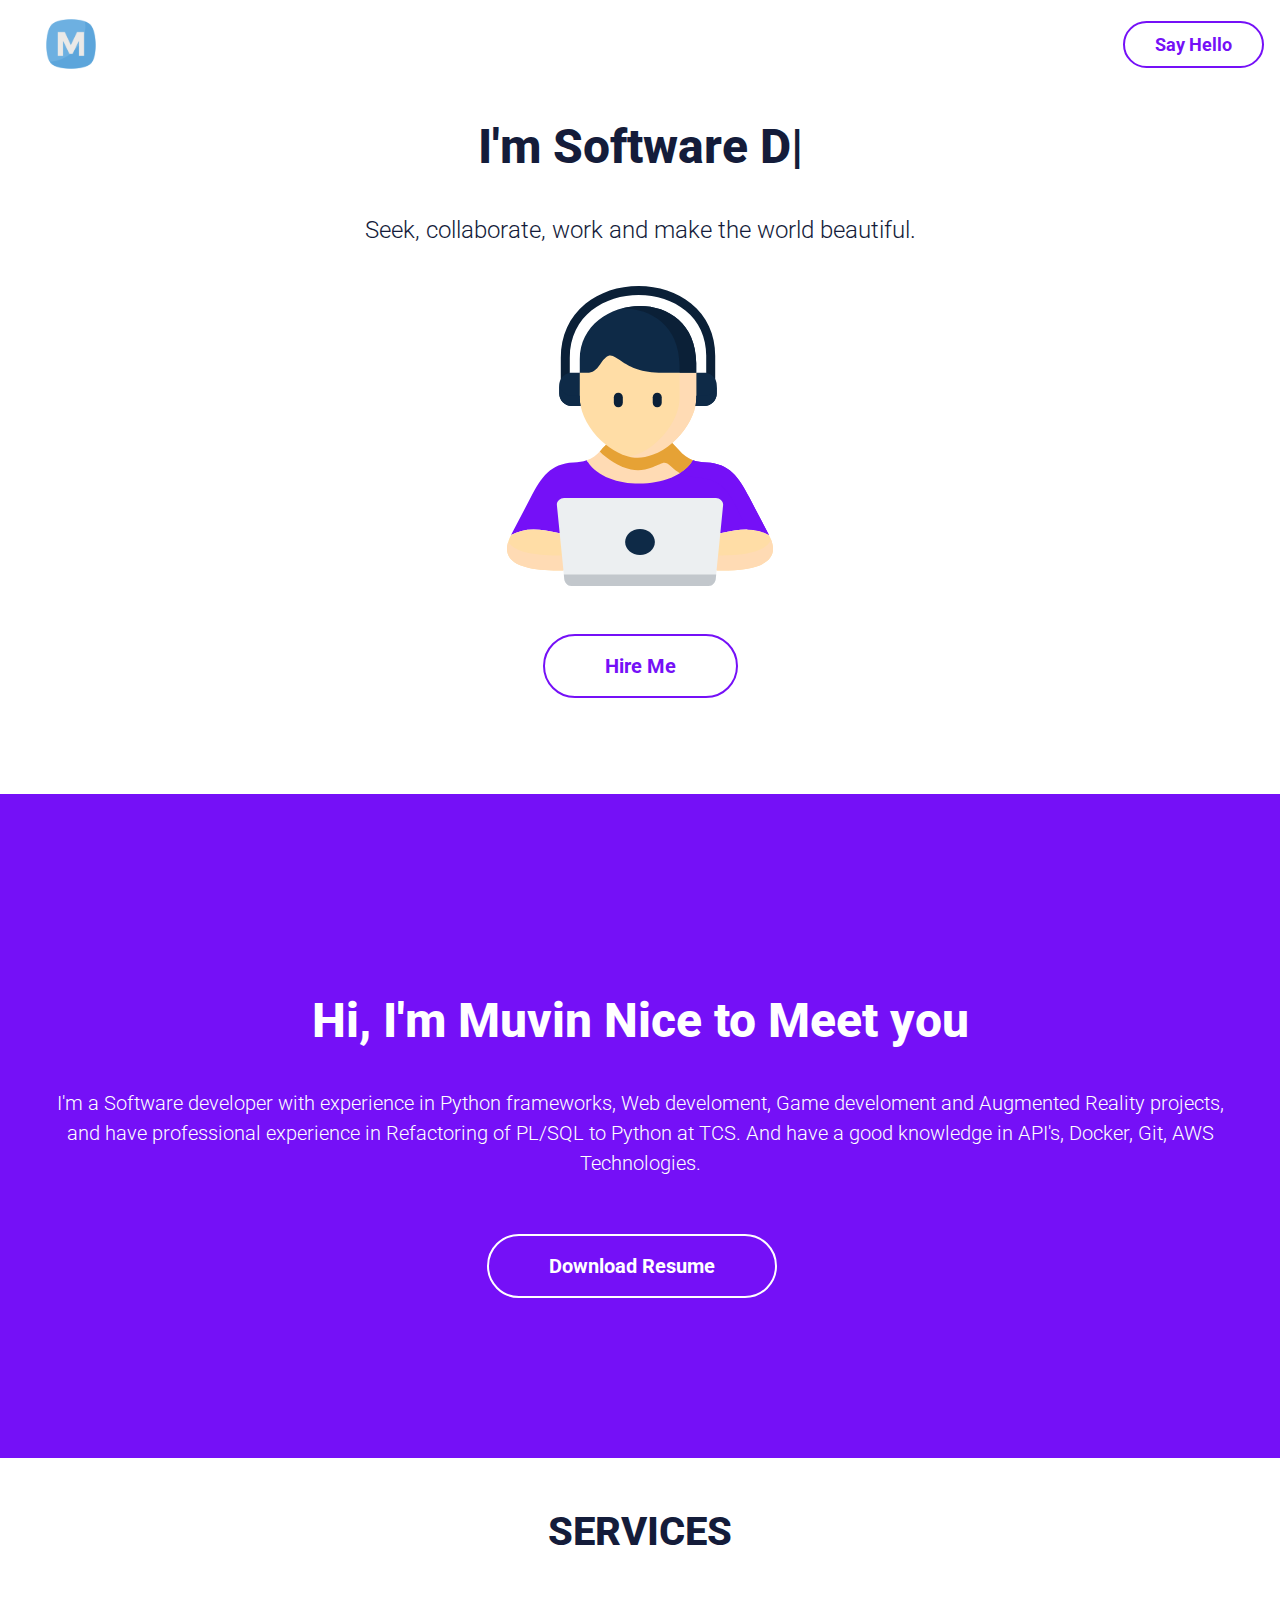
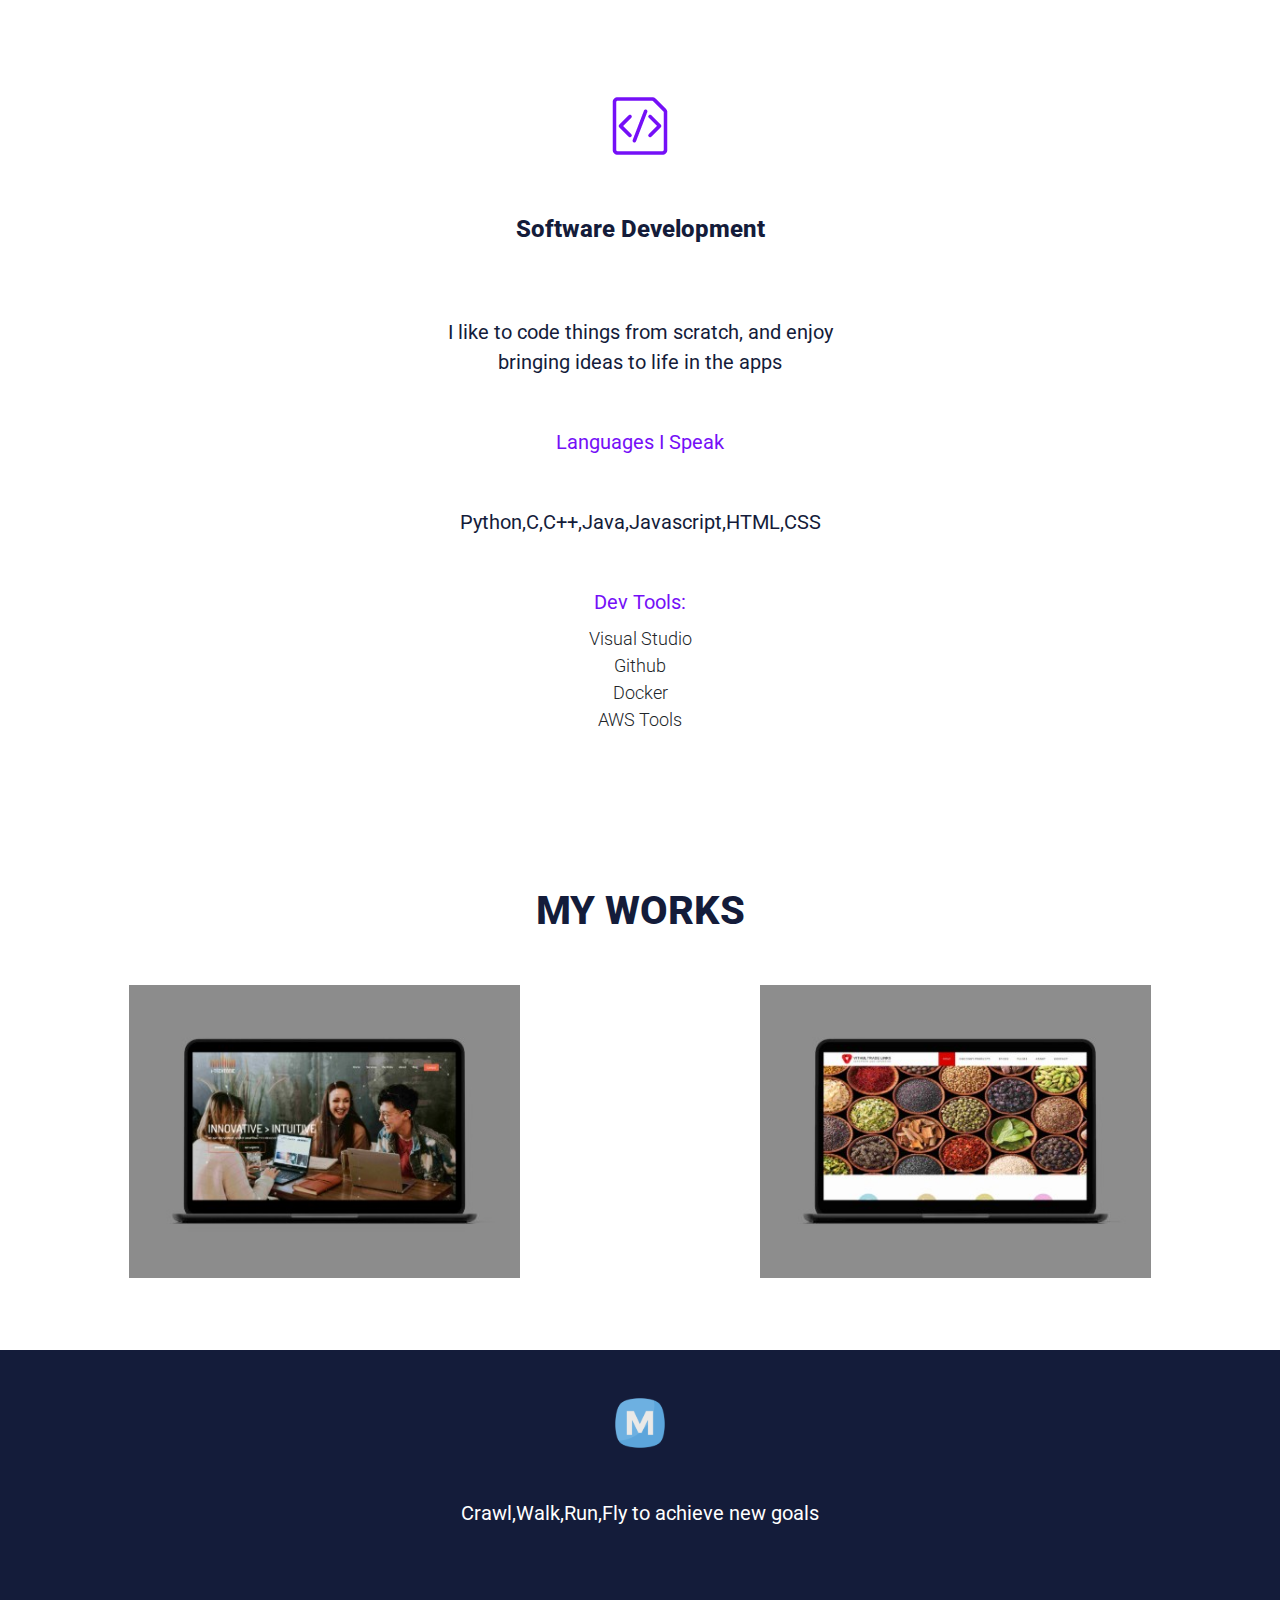
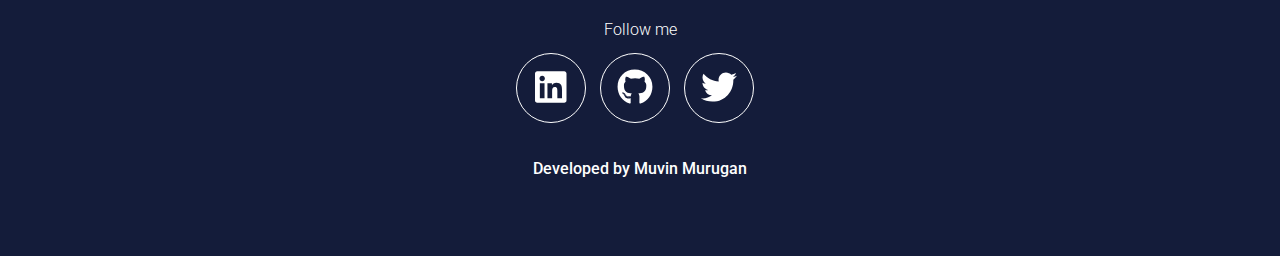
<file: index.html>
<!DOCTYPE html>
<html lang="en">

<head>
	<meta charset="UTF-8">
	<meta name="viewport" content="width=device-width, initial-scale=1.0">
	<title>Muvin M | Software Developer</title>
	<link rel="icon" href="https://media-exp1.licdn.com/dms/image/C5103AQEP8BVhJOzzcQ/profile-displayphoto-shrink_200_200/0/1526282726275?e=1642636800&v=beta&t=GTZVFia4aZIIginWOu5kqB97_IZMAXlmf72ie_4qVUc" type="image" sizes="16x16">

	<!-- <link rel="canonical" href="http://www.yoursitecom/" /> -->
	<!--SEO-->
	<meta name="description" content="Description">
	<meta name="keywords" content="Muvin M,muvin m,programmer,Software Developer,Back end Developer,Muvin Murugan">
	<meta name="author" content="MUVIN M">

	<!--Optional-->
	<meta name="distribution" content="Global" />
	<meta name="coverage" content="worldwide" />
	<meta name="rating" content="General" />
	<meta name="subject" content="Muvin M" />
	<meta name="page-type" content="Product-Type" />
	<meta name="site-created" content="3-09-2020" />
	<meta name="content-language" content="english" />
	<meta name="resource-type" content="document" />
	<meta name="audience" content="all" />
	<meta name="robots" content="index,all" />
	<meta name="copyright" content="(c)MuvinMurugan" />
	<meta name="home_url" content="https://muvin-murugan.herokuapp.com/" />


	<!-- Open Graph data -->
	<!--Basic Meta Data-->
	<meta property="og:title" content="Muvin Murugan" />
	<meta property="og:type" content="Personel Website" />
	<meta property="og:image" content="An image url that represent your object" />
	<meta property="og:url" content="https://muvin-murugan.herokuapp.com/" />

	<!--Optional Meta Data-->
	<meta property="og:description" content="One or two Line description of your object" />
	<meta property="og:site_name"
		content="If your object is part of a larger web site, the name which should be displayed for the overall site. e.g.,IMDb" />


	<!-- Schema.org markup / microdata -->
	<meta itemprop="name" content="Your Object name">
	<meta itemprop="description" content="a brief description">
	<meta itemprop="image" content="URL of image">

	<!-- Twitter Card data -->
	<meta name="twitter:card" content="summary”">
	<meta name="twitter:site" content="http://sample.com/">
	<meta name="twitter:title" content="Title Name">
	<meta name="twitter:description" content="Description">
	<!-- Twitter summary card with large image must be at least 280x150px -->
	<meta name="twitter:image:src" content="http://sample.com/images/twitter-thumbnil.jpg">
	<meta name="twitter:image:alt" content="alternate name">
	<!--Social Media Analytics-->
	<meta name="twitter:site" content="@twitterid">
	<link
		href="https://fonts.googleapis.com/css2?family=Oswald:wght@500&family=Roboto:ital,wght@0,400;1,300&display=swap"
		rel="stylesheet">
	<link rel="stylesheet" href="css/all.min.css">
	<link rel="stylesheet" href="css/bootstrap.min.css">
	<link rel="stylesheet" href="css/style.css">
</head>

<body>
	<!-- header area-->
	<header>

		<div class="row m-0 d-flex justify-content-between align-items-center">
			<img src="assets/m_logo.svg" class="logo">
			<button class="ping btn-small"><a href="mailto:mmuvin6@gmail.com">Say Hello</a></button>
			<img src="assets/icons8-menu.svg" class="menu-icon toggle-button">
			<img src="assets/delete.svg" class="close">
		</div>
		<div class="mobile-menu ">
			<ul>
				<li><a href="#home">Home</a></li>
				<li><a href="#about">About</a></li>
				<li><a href="#service">Services</a></li>
				<li><a href="#works">My Works</a></li>
				<li><a href="#contact">Contact</a></li>
			</ul>
		</div>

	</header>
	<!-- header area -->

	<!-- Main -->
	<main id="site-main">
		<div class="row m-0">
			<div class="col-md-12  px-0">
				<!-- site banner -->
				<section id="home">
					<div class="banner-area">
						<div class="text-center">


							<h1 class="description">I'm <span id="typed"></span>
							</h1>
							<h3>
								Seek, collaborate, work and make the world beautiful.
							</h3>
							<div>

								<img src="assets/user.svg" alt="user" class="user">
							</div>
							<a href="mailto:mmuvin6@gmail.com"><button class="btn-big">Hire Me</button></a>
						</div>
					</div>
				</section>
				<!-- site banner -->
				<!-- about me -->
				<section class="about px-4 my-5  " id="about">
					<div class="me py-2">
						<h1 class="about-title text-center">Hi, I'm Muvin Nice to Meet you</h1>
					</div>
					<div class="row m-0">
						<div class="col-sm-12">
							<!-- <img src="assets/about.jpg" class="img-fluid"> -->
							<!-- <h6 class="text-uppercase font-size-16 font-osw">about me</h6> -->
							<p class="about-para">I'm a Software developer with experience in
								Python frameworks, Web develoment, Game develoment and Augmented Reality projects, and have professional 
								experience in Refactoring of PL/SQL to Python at TCS. And have a good knowledge in API's, Docker, Git, AWS 
								Technologies.</p>
							<div class="col-md-12 text-center"><a href="assets/Muvin_Resume.pdf" target="_blank"><button
										class="btn-download mr-3">Download Resume</button></a></div>
						</div>
					</div>
				</section>
				<!-- about me -->

				<!-- Services -->
				<section class="service px-4 my-5" id="service">
					<div class="service-title">

						<h2 class="text-uppercase text-center">Services</h2>
					</div>
					<div class="row justify-content-center align-items-center py-3 margin-fix">
						<div class="col-md-6 col-sm-6 mb-4 text-center ">
							<div class="panel  p-4">
								<span class="icon text-secondary"><img src="assets/code.png" class="mr-20"></span>
								<h4 class="font-ramb py-4">Software Development</h4>
								<p class="">I like to code things from scratch, and enjoy bringing ideas to life in the
									apps</p>
								<div>
									<p class="primary-color">Languages I Speak</p>
									<p>Python,C,C++,Java,Javascript,HTML,CSS</p>
									<p class="primary-color">Dev Tools:</p>
									<ul>
										<li>Visual Studio</li>
										<li>Github</li>
										<li>Docker</li>
										<li>AWS Tools</li>
									</ul>
								</div>

							</div>
						</div>

						<!-- <div class="col-md-6 col-sm-6 mb-4 text-center">
							<div class="panel  p-4 ">
								<span class="icon text-secondary"><img src="assets/design.png" class="mr-20"></span>
								<h4 class="font-ramb py-4">Designing</h4>
								<p class="">Design creative Illustartions,UI graphics,UI designs and Posters that stay
									on top of trends</p>
								<div>

									<p class="primary-color">Thinks I Enjoying</p>
									<p>UI,UX,Web,Mobile,Logos</p>
									<p class="primary-color">Design Tools:</p>
									<ul>
										<li>Adobe Illustartor</li>
										<li>Adobe Photoshop</li>
										<li>Figma</li>
									</ul>
								</div>
							</div>
						</div> -->
					</div>
				</section>
				<!-- Services -->
				<!-- portfolio -->
				<section class="portfolio-section px-4 my-5" id="works">
					<div class="portfolio-title">
						<h2 class="font-size-34 font-staat text-uppercase text-center">My Works</h2>
					</div>
					<div class="row my-4">
						<div class="col-sm-4  pb-4 container">
							<img src="assets/work/techtonic.jpg" class="img-fluid work-img" loading="lazy" alt="project-1">
							<div class="overlay"></div>
							<p class="title">Holbos</p>
							<div class="button"><a href="https://holbos.com/" target="_blank">View</a></div>

						</div>
					
						<div class="col-sm-4  pb-4 container">
							<img src="assets/work/VT.jpg" class="img-fluid work-img" loading="lazy" alt="project-3">
							<div class="overlay"></div>
							<p class="title">Feedie-Feedback System</p>
							<div class="button"><a href="http://feedie.rf.gd/?i=1" target="_blank" >View</a></div>
						</div>
						<!--<div class="col-sm-4  pb-4 container">
							<img src="assets/work/Book-list.jpg" class="img-fluid work-img" loading="lazy" alt="project-4">
							<div class="overlay"></div>
							<p class="title">My Book List</p>
							<div class="button"><a href="https://ajithpg.github.io/Book-list-app/" target="_blank" >View</a></div>
						</div>-->
						
						<!-- <div class="col-sm-4 pb-4 container">
							<img src="assets/work/04.jpg" class="img-fluid work-img">
							<div class="overlay"></div>
							<p class="title">Project-1</p>
							<div class="button"><a href="#">View</a></div>
						</div>
						<div class="col-sm-4 pb-4 container">
							<img src="assets/work/05.jpg" class="img-fluid work-img">
							<div class="overlay"></div>
							<p class="title">Project-1</p>
							<div class="button"><a href="#">View</a></div>
						</div>
						<div class="col-sm-4 pb-4 container">
							<img src="assets/work/06.jpg" class="img-fluid work-img">
							<div class="overlay"></div>
							<p class="title">Project-1</p>
							<div class="button"><a href="#">View</a></div>
						</div> -->

					</div>
					
				</section>

				<!-- news -->
				<!-- contact -->
				<section class="contact-section py-4 px-4" id="contact">
					<div class="py-4 text-center">
						<img src="assets/m_logo.svg" class="logo-white">
						<!-- <h3 class="text-uppercase text-center text-white">Contact me</h3> -->
						<p class="text-white">Crawl,Walk,Run,Fly to achieve new goals</p>
					</div>
					<div class="row">
						<div class="col-sm-12 my-4 text-center">

							<h5 class="mb-2 text-white">Follow me</h5>
							<div class="social d-flex flex-row justify-content-center">
								<ul>
									<li class="circle"><a href="https://www.linkedin.com/in/muvin-m/" class="icon"><i
												class="fab fa-linkedin fa-2x "></i></a></li>
									<li class="circle"><a href="https://github.com/MuvinMurugan" class="icon"><i
												class="fab fa-github fa-2x icon"></i></a></li>
									<li class="circle"><a href="https://twitter.com/muvin_murugan" class="icon"><i
												class="fab fa-twitter fa-2x icon"></i></a></li>


								</ul>
							</div>
							<h6 class=" text-white mr-20">Developed by Muvin Murugan</h6>
						</div>
					</div>
					<!-- <div class="row">
						<div class="col-sm-6">
							<div class="d-flex flex-column">
								<h4 class="text-uppercase text-white">Ajith pg</h4>
								<p class="text-white">E-mail: ajithpg2411@gmail.com</p>
								<p class="text-white">Phone: +91 6282651984</p>
								<p class="text-white">Address: Palakkad,Kerala,India</p>
							</div>

						</div> -->
					<!-- <div class="col-sm-6">
							<h4 class="text-uppercase text-white">get in touch</h4>
							<form action="" class="py-3">
								<div class="row">
									<div class="col">
										<input type="text" class="form-control" placeholder="Name">
									</div>
									<div class="col">
										<input type="email" class="form-control" placeholder="Email">
									</div>
								</div>
								<textarea name="text-area" cols="30" rows="3" class="form-control my-4 msg"
									placeholder="Message"></textarea>
								<button type="submit" class="btn-hello">Say Hello</button>
							</form>
						</div> -->
					<!-- </div> -->

				</section>
				<!-- contact -->
				<!-- footer -->
				<!-- footer -->
			</div>
		</div>
	</main>
	<!-- Main -->
</body>
<script src="js/all.min.js"></script>
<script src="js/bootstrap.min.js"></script>
<script src="js/jquery-migrate-1.2.1.min.js"></script>
<script src="js/jquery3.1.4.js"></script>
<script src="js/typed.min.js"></script>
<script src="js/script.js"></script>

</html>
</file>
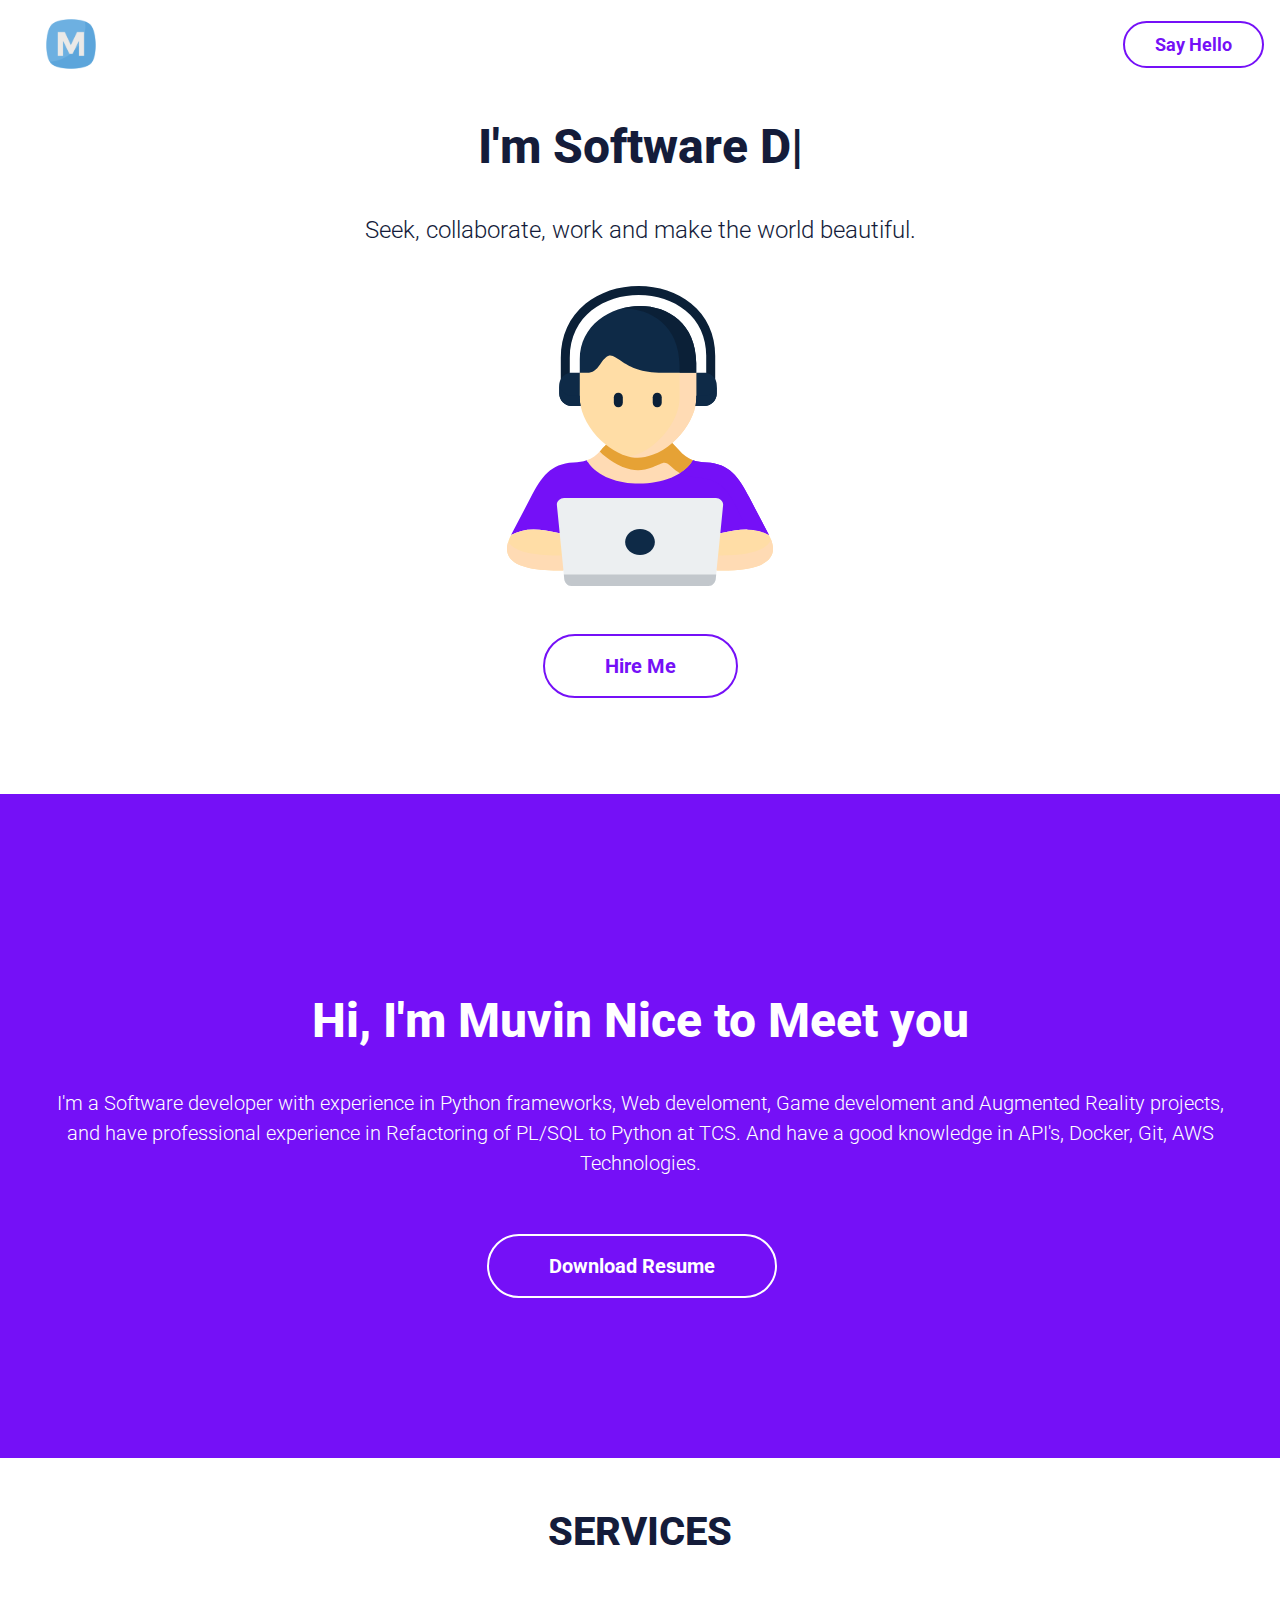
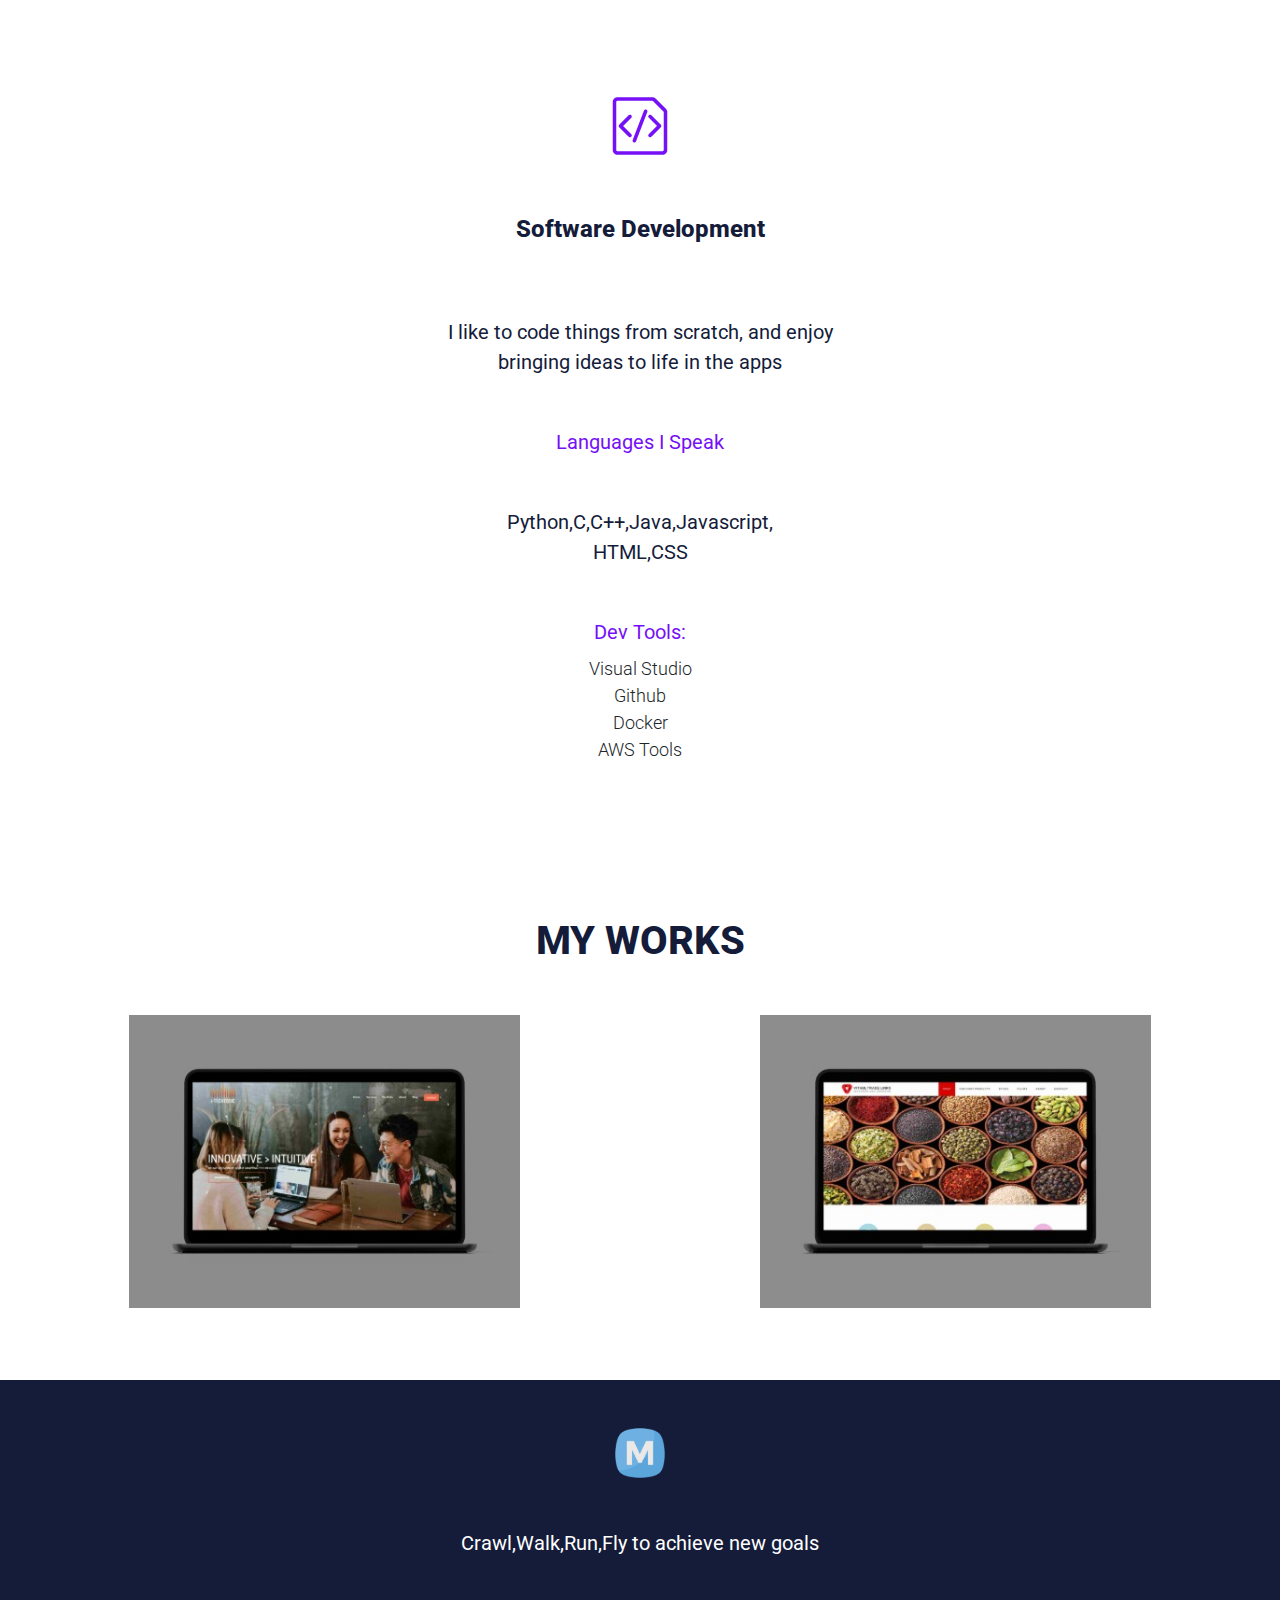
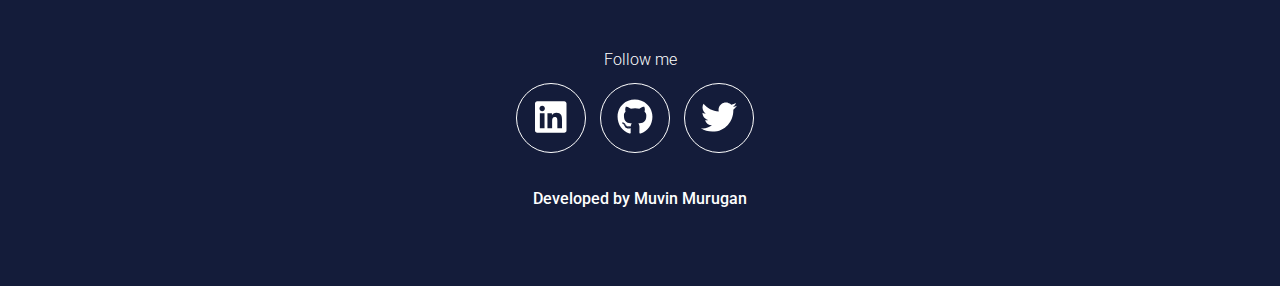
<file: home.html>
<!DOCTYPE html>
<html lang="en">

<head>
	<meta charset="UTF-8">
	<meta name="viewport" content="width=device-width, initial-scale=1.0">
	<title>Muvin M | Software Developer</title>
	<link rel="icon" href="https://media-exp1.licdn.com/dms/image/C5103AQEP8BVhJOzzcQ/profile-displayphoto-shrink_200_200/0/1526282726275?e=1642636800&v=beta&t=GTZVFia4aZIIginWOu5kqB97_IZMAXlmf72ie_4qVUc" type="image" sizes="16x16">

	<!-- <link rel="canonical" href="http://www.yoursitecom/" /> -->
	<!--SEO-->
	<meta name="description" content="Hi it's my personal site, please check it out. Thanks!">
	<meta name="keywords" content="Muvin M,muvin m,programmer,Software Developer,Back end Developer,Muvin Murugan">
	<meta name="author" content="MUVIN M">

	<!--Optional-->
	<meta name="distribution" content="Global" />
	<meta name="coverage" content="worldwide" />
	<meta name="rating" content="General" />
	<meta name="subject" content="Muvin M" />
	<meta name="page-type" content="Product-Type" />
	<meta name="site-created" content="3-09-2020" />
	<meta name="content-language" content="english" />
	<meta name="resource-type" content="document" />
	<meta name="audience" content="all" />
	<meta name="robots" content="index,all" />
	<meta name="copyright" content="(c)MuvinMurugan" />
	<meta name="home_url" content="https://muvin-murugan.herokuapp.com/" />


	<!-- Open Graph data -->
	<!--Basic Meta Data-->
	<meta property="og:title" content="Muvin Murugan" />
	<meta property="og:type" content="Personel Website" />
	<meta property="og:image" content="An image url that represent your object" />
	<meta property="og:url" content="https://muvin-murugan.herokuapp.com/" />

	<!--Optional Meta Data-->
	<meta property="og:description" content="Hi I'm Muvin, Please check my website" />
	<meta property="og:site_name"
		content="Muvin Murugan, Muvin M" />


	<!-- Schema.org markup / microdata -->
	<meta itemprop="name" content="Muvin Murugan">
	<meta itemprop="description" content="Welcome to my Personal Website">
	<meta itemprop="image" content="https://media-exp1.licdn.com/dms/image/C5103AQEP8BVhJOzzcQ/profile-displayphoto-shrink_200_200/0/1526282726275?e=1642636800&v=beta&t=GTZVFia4aZIIginWOu5kqB97_IZMAXlmf72ie_4qVUc">

	<!-- Twitter Card data -->
	<meta name="twitter:card" content="summary”">
	<meta name="twitter:site" content="http://sample.com/">
	<meta name="twitter:title" content="Title Name">
	<meta name="twitter:description" content="Description">
	<!-- Twitter summary card with large image must be at least 280x150px -->
	<meta name="twitter:image:src" content="http://sample.com/images/twitter-thumbnil.jpg">
	<meta name="twitter:image:alt" content="alternate name">
	<!--Social Media Analytics-->
	<meta name="twitter:site" content="@twitterid">
	<link
		href="https://fonts.googleapis.com/css2?family=Oswald:wght@500&family=Roboto:ital,wght@0,400;1,300&display=swap"
		rel="stylesheet">
	<link rel="stylesheet" href="css/all.min.css">
	<link rel="stylesheet" href="css/bootstrap.min.css">
	<link rel="stylesheet" href="css/style.css">
</head>

<body>
	<!-- header area-->
	<header>

		<div class="row m-0 d-flex justify-content-between align-items-center">
			<img src="assets/m_logo.svg" class="logo">
			<button class="ping btn-small"><a href="mailto:mmuvin6@gmail.com">Say Hello</a></button>
			<img src="assets/icons8-menu.svg" class="menu-icon toggle-button">
			<img src="assets/delete.svg" class="close">
		</div>
		<div class="mobile-menu ">
			<ul>
				<li><a href="#home">Home</a></li>
				<li><a href="#about">About</a></li>
				<li><a href="#service">Services</a></li>
				<li><a href="#works">My Works</a></li>
				<li><a href="#contact">Contact</a></li>
			</ul>
		</div>

	</header>
	<!-- header area -->

	<!-- Main -->
	<main id="site-main">
		<div class="row m-0">
			<div class="col-md-12  px-0">
				<!-- site banner -->
				<section id="home">
					<div class="banner-area">
						<div class="text-center">


							<h1 class="description">I'm <span id="typed"></span>
							</h1>
							<h3>
								Seek, collaborate, work and make the world beautiful.
							</h3>
							<div>

								<img src="assets/user.svg" alt="user" class="user">
							</div>
							<a href="mailto:mmuvin6@gmail.com"><button class="btn-big">Hire Me</button></a>
						</div>
					</div>
				</section>
				<!-- site banner -->
				<!-- about me -->
				<section class="about px-4 my-5  " id="about">
					<div class="me py-2">
						<h1 class="about-title text-center">Hi, I'm Muvin Nice to Meet you</h1>
					</div>
					<div class="row m-0">
						<div class="col-sm-12">
							<!-- <img src="assets/about.jpg" class="img-fluid"> -->
							<!-- <h6 class="text-uppercase font-size-16 font-osw">about me</h6> -->
							<p class="about-para">I'm a Software developer with experience in
								Python frameworks, Web develoment, Game develoment and Augmented Reality projects, and have professional 
								experience in Refactoring of PL/SQL to Python at TCS. And have a good knowledge in API's, Docker, Git, AWS 
								Technologies.</p>
							<div class="col-md-12 text-center"><a href="assets/Muvin_M.pdf" target="_blank"><button
										class="btn-download mr-3">Download Resume</button></a></div>
						</div>
					</div>
				</section>
				<!-- about me -->

				<!-- Services -->
				<section class="service px-4 my-5" id="service">
					<div class="service-title">

						<h2 class="text-uppercase text-center">Services</h2>
					</div>
					<div class="row justify-content-center align-items-center py-3 margin-fix">
						<div class="col-md-6 col-sm-6 mb-4 text-center ">
							<div class="panel  p-4">
								<span class="icon text-secondary"><img src="assets/code.png" class="mr-20"></span>
								<h4 class="font-ramb py-4">Software Development</h4>
								<p class="">I like to code things from scratch, and enjoy bringing ideas to life in the
									apps</p>
								<div>
									<p class="primary-color">Languages I Speak</p>
									<p>Python,C,C++,Java,Javascript,<br>HTML,CSS</p>
									<p class="primary-color">Dev Tools:</p>
									<ul>
										<li>Visual Studio</li>
										<li>Github</li>
										<li>Docker</li>
										<li>AWS Tools</li>
									</ul>
								</div>

							</div>
						</div>

						<!-- <div class="col-md-6 col-sm-6 mb-4 text-center">
							<div class="panel  p-4 ">
								<span class="icon text-secondary"><img src="assets/design.png" class="mr-20"></span>
								<h4 class="font-ramb py-4">Designing</h4>
								<p class="">Design creative Illustartions,UI graphics,UI designs and Posters that stay
									on top of trends</p>
								<div>

									<p class="primary-color">Thinks I Enjoying</p>
									<p>UI,UX,Web,Mobile,Logos</p>
									<p class="primary-color">Design Tools:</p>
									<ul>
										<li>Adobe Illustartor</li>
										<li>Adobe Photoshop</li>
										<li>Figma</li>
									</ul>
								</div>
							</div>
						</div> -->
					</div>
				</section>
				<!-- Services -->
				<!-- portfolio -->
				<section class="portfolio-section px-4 my-5" id="works">
					<div class="portfolio-title">
						<h2 class="font-size-34 font-staat text-uppercase text-center">My Works</h2>
					</div>
					<div class="row my-4">
						<div class="col-sm-4  pb-4 container">
							<img src="assets/work/techtonic.jpg" class="img-fluid work-img" loading="lazy" alt="project-1">
							<div class="overlay"></div>
							<p class="title">Holbos</p>
							<div class="button"><a href="https://holbos.com/" target="_blank">View</a></div>

						</div>
					
						<div class="col-sm-4  pb-4 container">
							<img src="assets/work/VT.jpg" class="img-fluid work-img" loading="lazy" alt="project-3">
							<div class="overlay"></div>
							<p class="title">Feedie-Feedback System</p>
							<div class="button"><a href="http://feedie.rf.gd/?i=1" target="_blank" >View</a></div>
						</div>
						<!--<div class="col-sm-4  pb-4 container">
							<img src="assets/work/Book-list.jpg" class="img-fluid work-img" loading="lazy" alt="project-4">
							<div class="overlay"></div>
							<p class="title">My Book List</p>
							<div class="button"><a href="https://ajithpg.github.io/Book-list-app/" target="_blank" >View</a></div>
						</div>-->
						
						<!-- <div class="col-sm-4 pb-4 container">
							<img src="assets/work/04.jpg" class="img-fluid work-img">
							<div class="overlay"></div>
							<p class="title">Project-1</p>
							<div class="button"><a href="#">View</a></div>
						</div>
						<div class="col-sm-4 pb-4 container">
							<img src="assets/work/05.jpg" class="img-fluid work-img">
							<div class="overlay"></div>
							<p class="title">Project-1</p>
							<div class="button"><a href="#">View</a></div>
						</div>
						<div class="col-sm-4 pb-4 container">
							<img src="assets/work/06.jpg" class="img-fluid work-img">
							<div class="overlay"></div>
							<p class="title">Project-1</p>
							<div class="button"><a href="#">View</a></div>
						</div> -->

					</div>
					
				</section>

				<!-- news -->
				<!-- contact -->
				<section class="contact-section py-4 px-4" id="contact">
					<div class="py-4 text-center">
						<img src="assets/m_logo.svg" class="logo-white">
						<!-- <h3 class="text-uppercase text-center text-white">Contact me</h3> -->
						<p class="text-white">Crawl,Walk,Run,Fly to achieve new goals</p>
					</div>
					<div class="row">
						<div class="col-sm-12 my-4 text-center">

							<h5 class="mb-2 text-white">Follow me</h5>
							<div class="social d-flex flex-row justify-content-center">
								<ul>
									<li class="circle"><a href="https://www.linkedin.com/in/muvin-m/" class="icon"><i
												class="fab fa-linkedin fa-2x "></i></a></li>
									<li class="circle"><a href="https://github.com/MuvinMurugan" class="icon"><i
												class="fab fa-github fa-2x icon"></i></a></li>
									<li class="circle"><a href="https://twitter.com/muvin_murugan" class="icon"><i
												class="fab fa-twitter fa-2x icon"></i></a></li>


								</ul>
							</div>
							<h6 class=" text-white mr-20">Developed by Muvin Murugan</h6>
						</div>
					</div>
					<!-- <div class="row">
						<div class="col-sm-6">
							<div class="d-flex flex-column">
								<h4 class="text-uppercase text-white">Ajith pg</h4>
								<p class="text-white">E-mail: ajithpg2411@gmail.com</p>
								<p class="text-white">Phone: +91 6282651984</p>
								<p class="text-white">Address: Palakkad,Kerala,India</p>
							</div>

						</div> -->
					<!-- <div class="col-sm-6">
							<h4 class="text-uppercase text-white">get in touch</h4>
							<form action="" class="py-3">
								<div class="row">
									<div class="col">
										<input type="text" class="form-control" placeholder="Name">
									</div>
									<div class="col">
										<input type="email" class="form-control" placeholder="Email">
									</div>
								</div>
								<textarea name="text-area" cols="30" rows="3" class="form-control my-4 msg"
									placeholder="Message"></textarea>
								<button type="submit" class="btn-hello">Say Hello</button>
							</form>
						</div> -->
					<!-- </div> -->

				</section>
				<!-- contact -->
				<!-- footer -->
				<!-- footer -->
			</div>
		</div>
	</main>
	<!-- Main -->
</body>
<script src="js/all.min.js"></script>
<script src="js/bootstrap.min.js"></script>
<script src="js/jquery-migrate-1.2.1.min.js"></script>
<script src="js/jquery3.1.4.js"></script>
<script src="js/typed.min.js"></script>
<script src="js/script.js"></script>

</html>
</file>
<file: css/style.css>
body {
    margin: 0;
    padding: 0;
    font-family: 'Roboto', sans-serif;
}

:root {
    --primary-color: rgb(117, 16, 247);
    --secondary-color: #141c3a;
    --roboto: font-family: 'Roboto', sans-serif;
}

/* global class */
.primary-color {
    color: var(--primary-color);
}

.primary-background-color {
    background-color: var(--primary-color);
}

.secondary-color {
    color: var(--secondary-color);
}

.secondary-background-color {
    background-color: var(--secondary-color);
}

.text-white {
    color: #fff;
}


a {
    text-decoration: none;
    cursor: pointer !important;
}

h1 {
    font-size: 48px;
    line-height: 54px;
    font-weight: 800;
    margin: 32px 0px 32px;
    color: var(--secondary-color);
}

h2 {
    font-size: 40px;
    line-height: 36px;
    font-weight: 800;
    margin: 56px 0 56px;
    color: var(--secondary-color);
}

h3 {
    font-size: 24px;
    line-height: 36px;
    font-weight: 300;
    margin: 38px 0 38px;
    color: var(--secondary-color);
}


h4 {
    font-size: 24px;
    line-height: 27px;
    font-weight: 800;
    color: var(--secondary-color);
}

h5 {
    font-size: 16px;
    line-height: 28.9px;
    font-weight: 300;
    margin: 32px;
    color: var(--secondary-color);
}

p {
    font-size: 20px;
    line-height: 30px;
    margin: 50px 0px 8px;
    font-weight: 400;
    color: var(--secondary-color);
}

li {
    font-size: 18px;
    line-height: 27px;
    font-weight: 300;
    list-style: none;
}

ul {
    padding: 0;
}

li {
    margin: 0;
}

.mr-20 {
    margin: 20px 0 30px;
}

.btn-small {
    padding: 8px 30px;
    border-radius: 290486px;
    font-size: 18px;
    line-height: 27px;
    font-weight: 700;
    text-decoration: none;
    text-align: center;
    vertical-align: middle;
    color: var(--primary-color);
    background-color: #fff;
    border: 2px solid var(--primary-color);
}

.btn-small:hover {
    background-color: var(--primary-color);
    color: #ffffff;
}

.btn-small a {
    text-decoration: none;
    color: inherit;
}

.btn-small :focus {
    outline: none;
}

.btn-big {
    padding: 15px 60px;
    border-radius: 290486px;
    font-size: 20px;
    font-weight: 700;
    line-height: 30px;
    margin: 48px 0px;
    text-decoration: none;
    text-align: center;
    vertical-align: middle;
    border: 2px solid var(--primary-color);
    color: var(--primary-color);
    background-color: #fff;
}

.btn-big:hover {
    color: #fff;
    background-color: var(--primary-color);
}

.btn-big a {
    text-decoration: none;
    color: inherit;
}

.btn-big:focus {
    outline: none;
}

.btn-download {
    border: 2px solid #fff;
    color: #fff;
    background-color: var(--primary-color);
    border-radius: 290486px;
    padding: 15px 60px;
    text-align: center;
    vertical-align: middle;
    font-size: 20px;
    font-weight: 700;
    line-height: 30px;
    margin: 56px 0px 0px;

}

.btn-download:hover {
    background-color: #ffffff;
    color: var(--primary-color);
}

.btn-download:focus {
    outline: none;
}

.mr-10 {
    margin-top: 10rem;
}

/* global class */

/* custom styles */
/* Header */
header {
    padding: 1.2em 1em;
}

header .logo {
    margin-left: 30px;
}


.menu-icon {
    display: none;
}

.close {
    display: none;
}

.mobile-menu {
    display: none;
}

/* Header */

/* main */




/* main */

/* About */
.about {
    background-color: var(--primary-color);
    padding: 10rem;
}

.about-title {
    color: #fff;
}

.about-para {
    color: #fff;
    font-weight: 300;
    line-height: 1.5;
    margin: 0 auto;
    text-align: center;
}



/* About */


/* Services */
.height-fix {
    height: 90vh;
}

.margin-fix {
    padding: 20px;
    margin: 80px;
}

.icons {
    color: var(--primary-color);
}

/* Services */


/* My Works */
.container{
    position: relative;
    display: flex;
    flex-direction: column;
    justify-content: center;
    align-items: center;
}

.work-img{
    width:100%;
    height:100%;
    top: 0;
    left: 1rem;
}

.overlay{
    position: absolute;
    width:calc(100% - 30px);
    height:calc(100% - 24px);
    background:rgb(20, 28, 58,0.5);
    z-index: 1;
    left: 1rem;
    top:0;
    opacity: 0;
    transition: opacity .5s ease;
}

.container:hover .overlay{
    opacity: 1;
}

.title{
    position: absolute;
    color:var(--secondary-color);
    z-index: 2;
    font-weight: 500;
    width:calc(100% - 30px);
    text-align: center;
    transition: top .5s ease;
    opacity: 0;
}

.button{
    position: absolute;
    top:50%;
    width:calc(100% - 30px);
    text-align: center;
    z-index: 2;
    opacity: 0;
    transition: opacity .5s ease;
    margin-top: 25px;
    
}

.button a{
    text-decoration: none;
    padding: 8px 24px;
    color: #fff;
    border: 2px solid var(--primary-color);
    z-index: 2;
    border-radius: 290486px;
}

.button a:hover{
    background-color: var(--primary-color);
    
}

.container:hover .button{
    opacity: 1;
}

.container:hover .title{
    top:25%;
    opacity: 1;
    color:#fff;
}
/* My Works */

/* Footer */
.contact-section {
    margin: 0 auto;
    background-color: #141c3a;
}


.circle {
    width: 70px;
    height: 70px;
    border: 1px solid #fff;
    border-radius: 50%;
    margin-right: 10px;
    display: inline-flex;
    justify-content: center;
    align-items: center;
    padding: 20px;


}

.icon {
    color: #fff;
}

.icon:hover {
    color: #fff;
}


/* Footer */

/* media qurey */
@media screen and (max-width:786px) {

    header {
        margin-bottom: 32px;
    }

    h1 {
        font-size: 38px;
    }

    .user {
        width: 200px;

    }

    header .logo {
        margin-left: 10px;
    }
 
    .menu-icon {
        display: block;
        padding: 20px;
        width: 70px;
        transition: ease 0.5s;
    }

    .close {
        display: none;
        padding: 20px;
        width: 70px;
        transition: ease 0.5s;
    }

    .btn-small {
        display: none;
    }

    .btn-download {
        font-size: 15px;
    }

    .margin-fix {
        padding: 0px;
        margin: 0px;
    }

    .active {
        display: block;
        background-color: #fff;
        color: var(--secondary-color);
        text-align: center;
        margin-top: 20px;
        box-shadow: 0px 0px 10px rgba(0, 0, 0, 0.1);
        border-radius: 10px;
        transition: all 0.5s ease;

    }

    .active li {
        font-weight: 700;
        padding: 20px 15px;
    }

    .active li:hover {
        background-color: rgba(250, 250, 250, 0.747);
    }

    .active li a {
        text-decoration: none;
        color: var(--secondary-color);
    }
  
    .button{
        margin-top: 40px;
    }
    .container:hover .title{
        top:15%;
        
    }
    .container:hover .button{
        top:40%;
    }
}

@media screen and (max-width:360px){
    .btn-download {
        font-size: 12px;
    }
    
    header .logo {
        margin-left: 5px;
    }
 
}

/* media qurey*/
</file>
